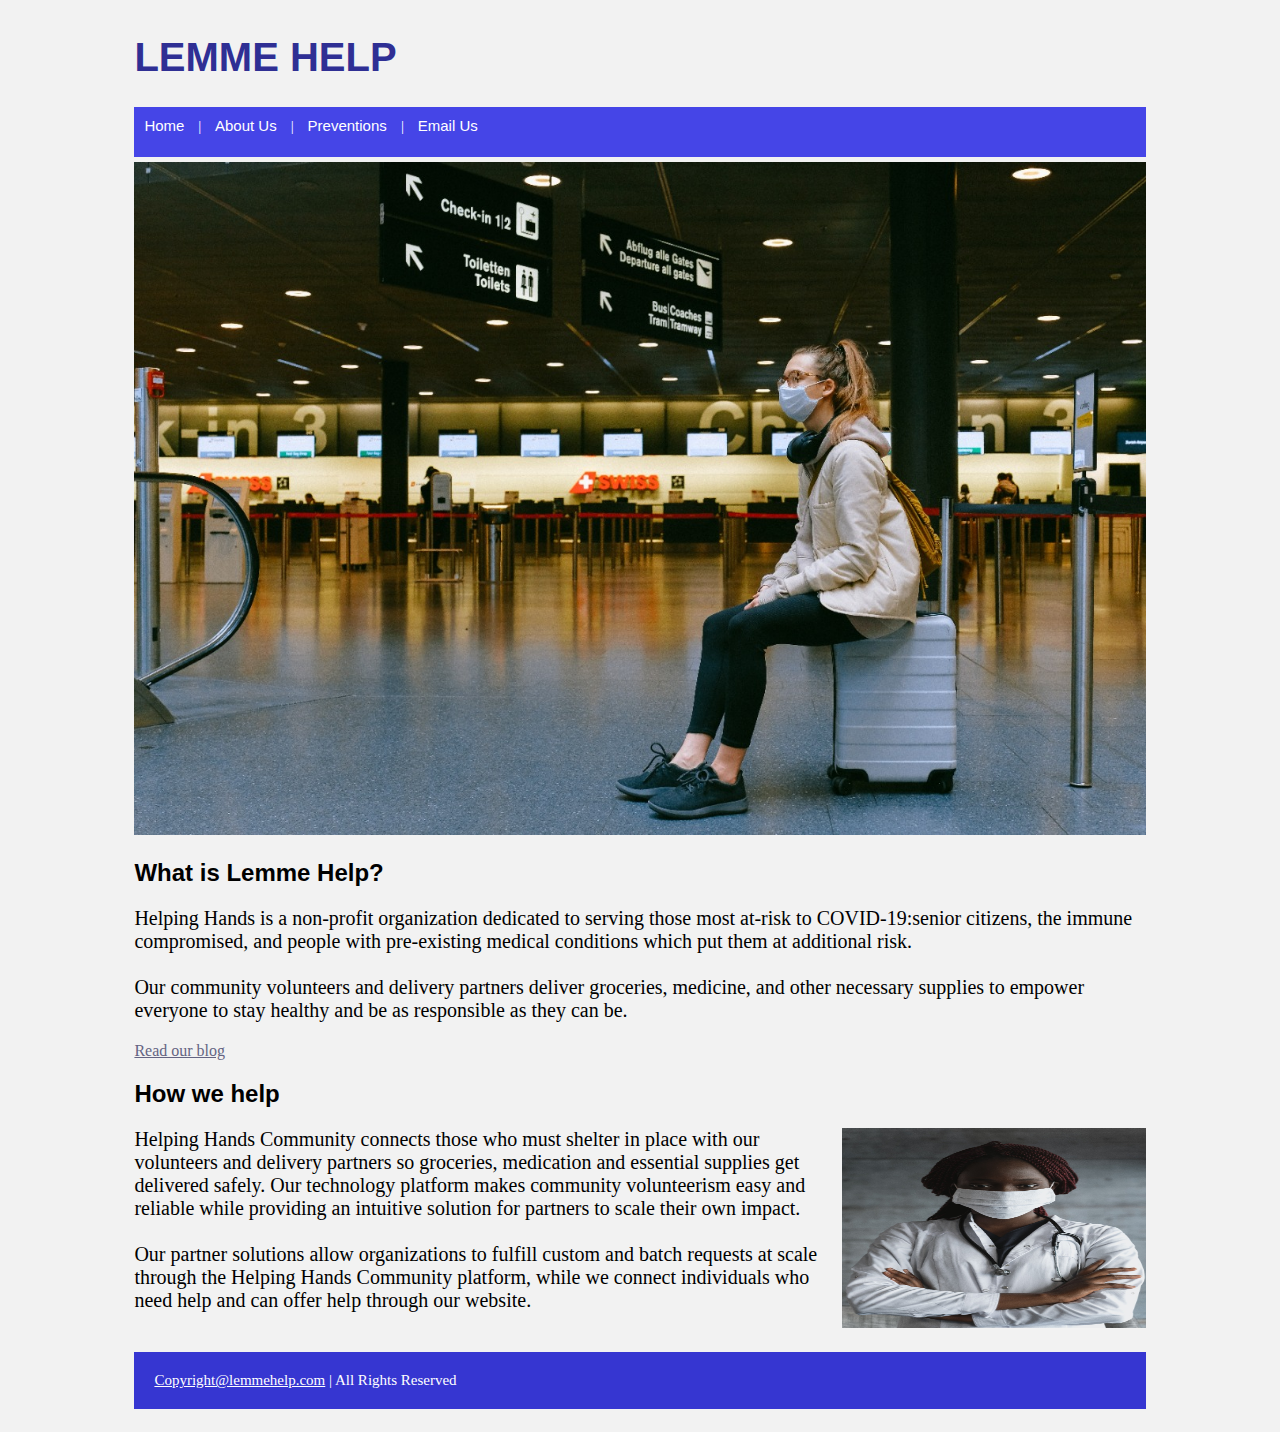
<file: index.html>
<!DOCTYPE html>
<html lang="en">
<head>
    <meta charset="UTF-8">
    <meta http-equiv="X-UA-Compatible" content="IE=edge">
    <meta name="viewport" content="width=device-width, initial-scale=1.0">
    <link rel="stylesheet" href="style.css">
    <title>Assignment #5/ ID:5692 / Student Name: Sulyne Baipu</title>
</head>
<body>
    <div class="container">
        <h1 class="title"> Lemme Help </h1>
        <nav class="nav-bar">
            <a href="index.html"> Home</a> |
            <a href="about.html"> About Us </a> |
            <a href="prevention.html"> Preventions </a> |
            <a href="mailto:sulyneb@gmail.com"> Email Us </a>
        </nav>
        <div class="whitegirl">
            <img src="whitegirl.jpg" alt="girl at airport"/>
        </div>
        <div class="content">
            <h2>What is Lemme Help?</h2>
            <p>
                Helping Hands is a non-profit organization dedicated to serving those most at-risk 
                to COVID-19:senior citizens, the immune compromised, and people with pre-existing 
                medical conditions which put them at additional risk.<br><br>Our community volunteers and 
                delivery partners deliver groceries, medicine, and other necessary supplies 
                to empower everyone to stay healthy and be as responsible as they can be.
            </p>
            <a href="#">Read our blog</a>
            <h2>How we help</h2>
            <p>
                <img src="doctor.jpg" alt="doctor">
                Helping Hands Community connects those who must shelter in place with our
                volunteers and delivery partners so groceries, medication and essential
                supplies get delivered safely. Our technology platform makes community
                volunteerism easy and reliable while providing an intuitive solution for
                partners to scale their own impact.<br><br>
                Our partner solutions allow organizations to fulfill custom and batch requests
                at scale through the Helping Hands Community platform, while we connect
                individuals who need help and can offer help through our website.
            </p>    
        </div>
        <div class="copyright">
            <p>
                <a href="#">Copyright@lemmehelp.com</a> | All Rights Reserved
            </p>
        </div>
        
    </div>
</body>
</html>
</file>
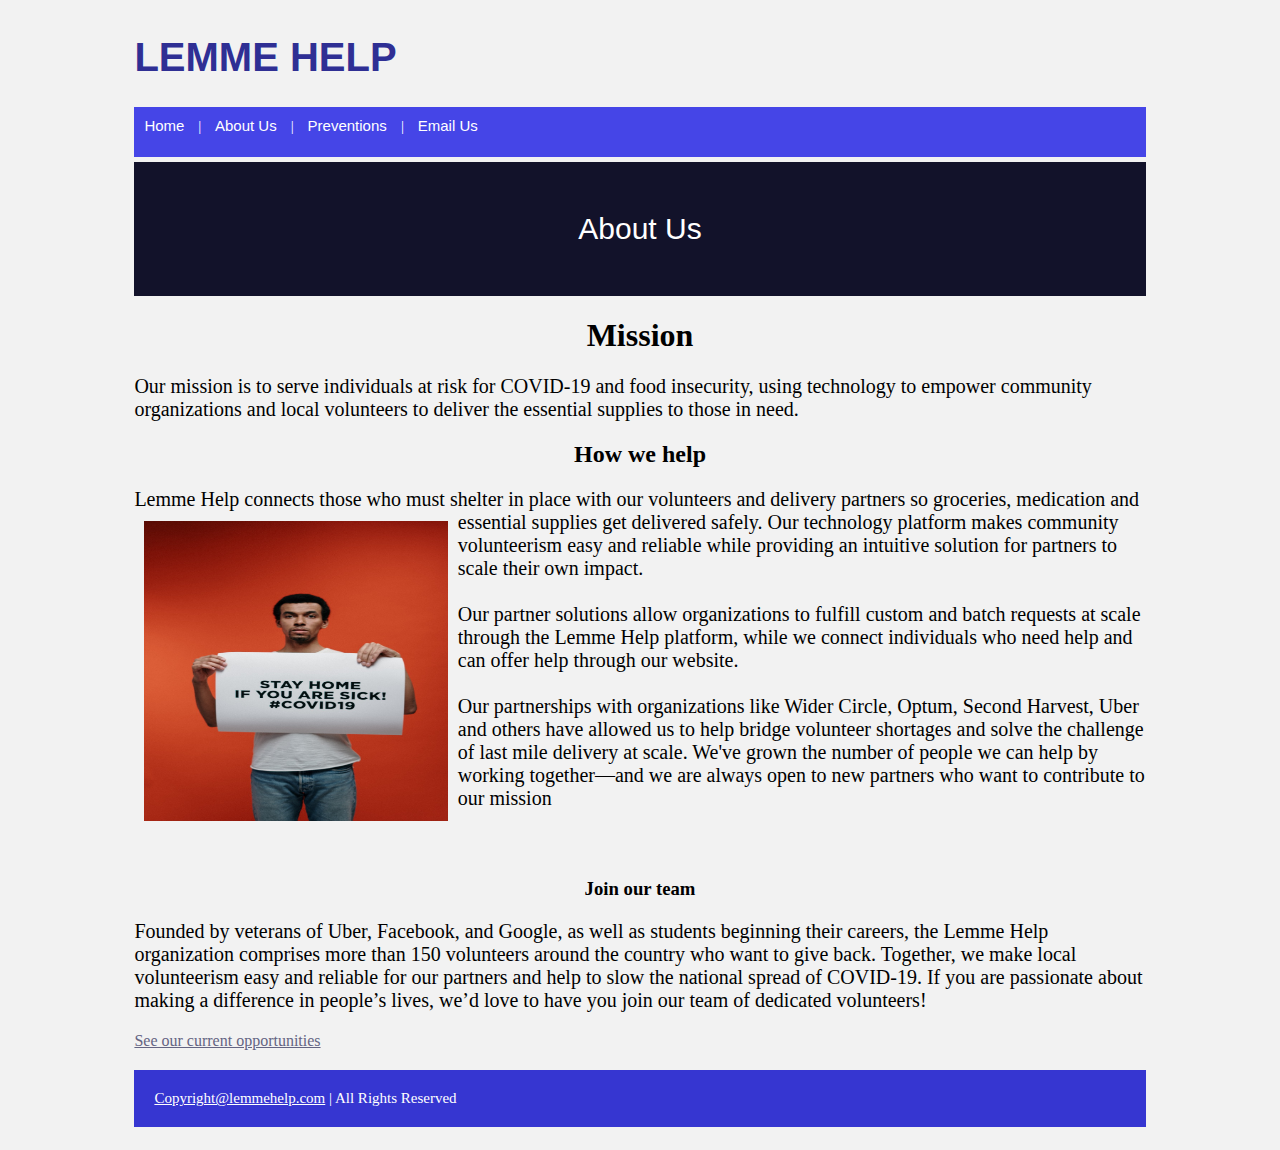
<file: about.html>
<!DOCTYPE html>
<html lang="en">
<head>
    <meta charset="UTF-8">
    <meta http-equiv="X-UA-Compatible" content="IE=edge">
    <meta name="viewport" content="width=device-width, initial-scale=1.0">
    <link rel="stylesheet" href="style.css">
    <title>Assignment #5/ ID: 5692/ Student Name: Sulyne Baipu</title>
</head>
<body>
    <div class="container">
        <h1 class="title"> Lemme Help </h1>
        <nav class="nav-bar">
            <a href="index.html"> Home</a> |
            <a href="about.html"> About Us </a> |
            <a href="prevention.html"> Preventions </a> |
            <a href="mailto:sulyneb@gmail.com"> Email Us </a>
        </nav>
        <div class="about">
            <p>About Us</p>
        </div>
        <div class="about-content">
            <h1>Mission</h1>
            <p>
                Our mission is to serve individuals at risk for COVID-19 and food insecurity, 
                using technology to empower community organizations and local volunteers to deliver 
                the essential supplies to those in need.
            </p>
            <h2>How we help</h2>
            <p>
                Lemme Help connects those who must shelter in place with our volunteers and delivery 
                partners so groceries, medication and essential supplies get delivered safely.
                <img src="man.jpg" alt="man"> 
                Our technology platform makes community volunteerism easy and reliable while 
                providing an intuitive solution for partners to scale their own impact.<br><br>
                Our partner solutions allow organizations to fulfill custom and batch
                requests at scale through the Lemme Help platform, while we connect
                individuals who need help and can offer help through our website.<br><br>
                Our partnerships with organizations like Wider Circle, Optum, Second
                Harvest, Uber and others have allowed us to help bridge volunteer
                shortages and solve the challenge of last mile delivery at scale. We've
                grown the number of people we can help by working together—and we
                are always open to new partners who want to contribute to our mission
            </p><br>
            <h3>Join our team</h3>
            <p>Founded by veterans of Uber, Facebook, and Google, as well as students beginning 
                their careers, the Lemme Help organization comprises more than 150 volunteers around 
                the country who want to give back. Together, we make local volunteerism easy and 
                reliable for our partners and help to slow the national spread of COVID-19.
                If you are passionate about making a difference in people’s lives, we’d love to 
                have you join our team of dedicated volunteers!
            </p>    
        </div>
        <a href="#">See our current opportunities</a>
        <div class="copyright">
            <p>
                <a href="#">Copyright@lemmehelp.com</a> | All Rights Reserved
            </p>
        </div>
        
    </div>
</body>
</html>
</file>
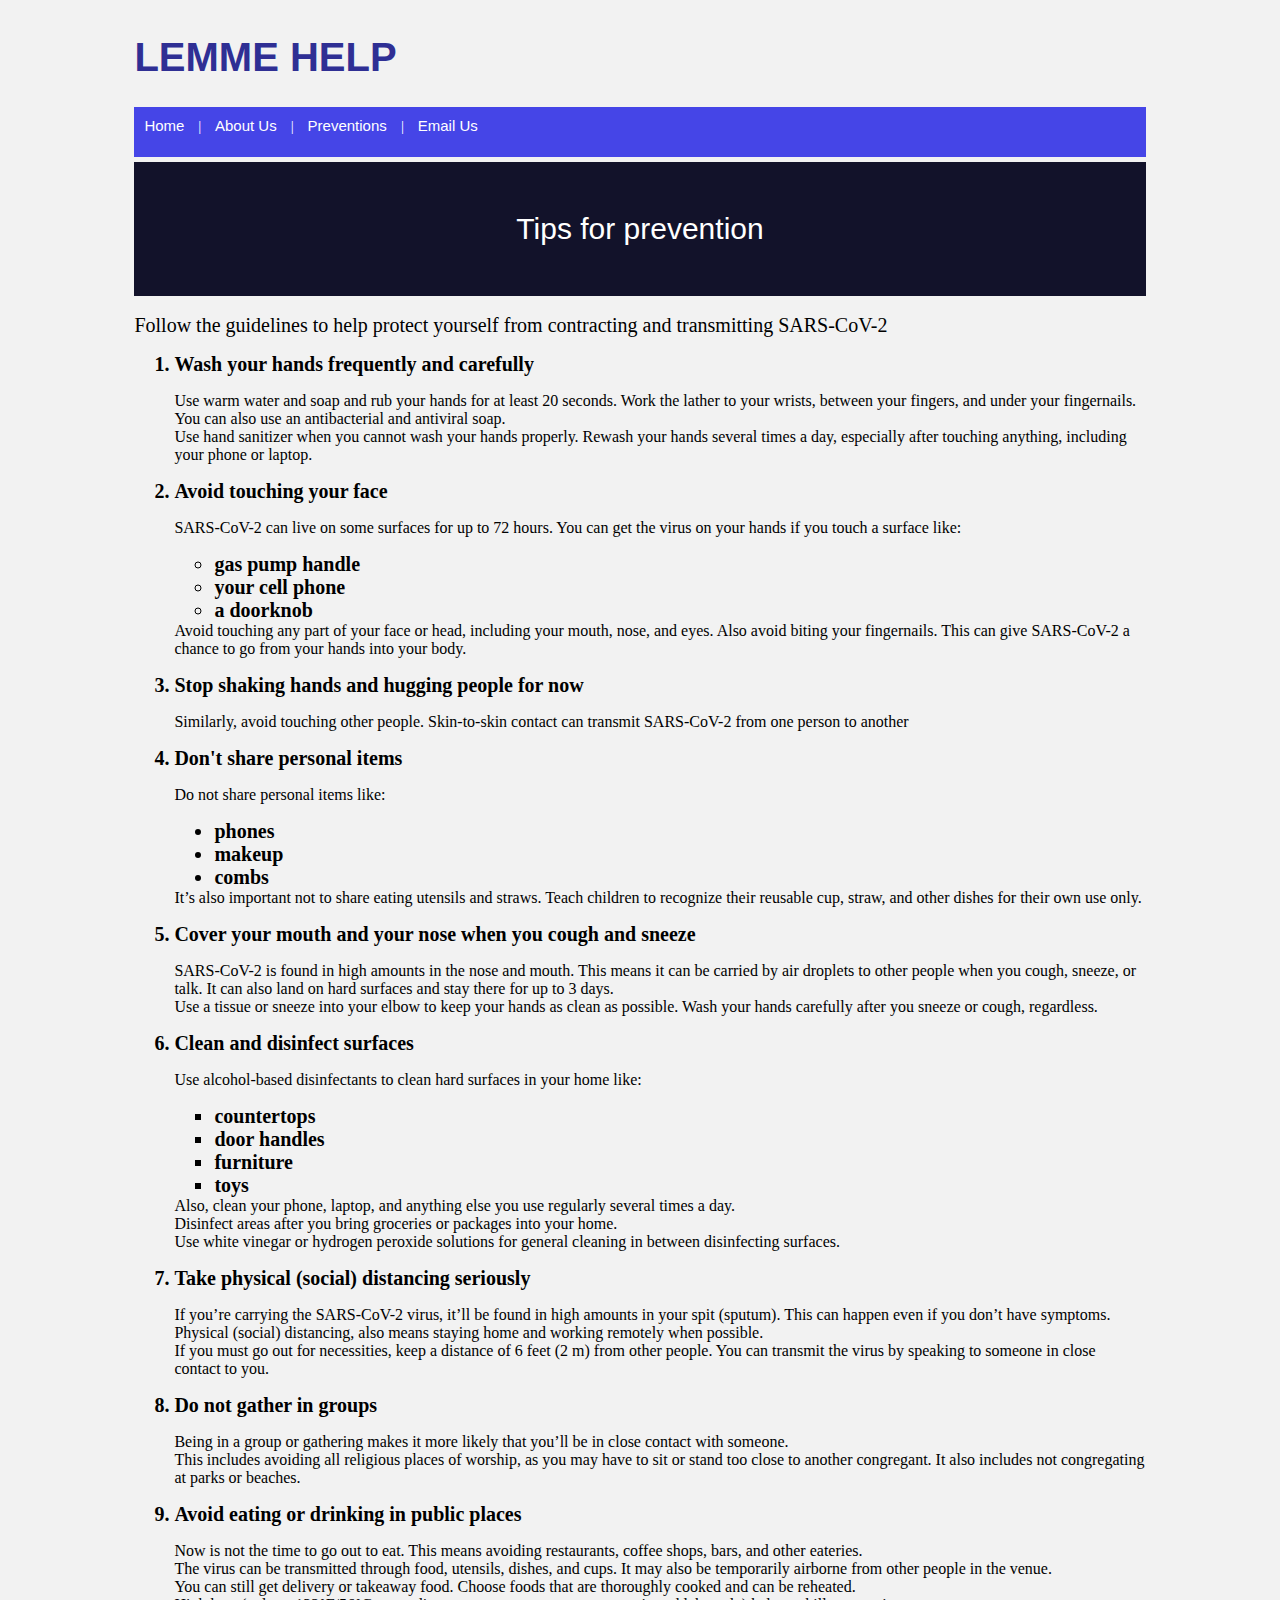
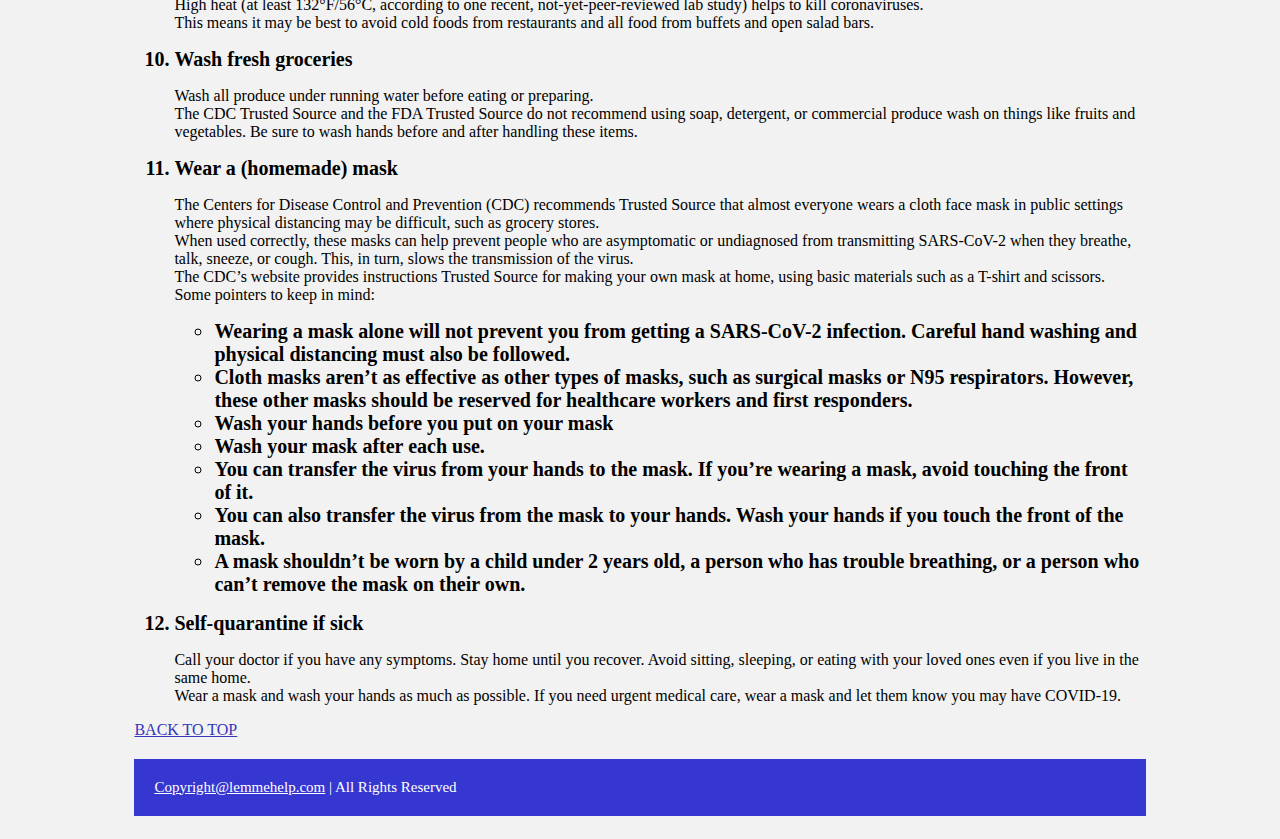
<file: prevention.html>
<!DOCTYPE html>
<html lang="en">
<head>
    <meta charset="UTF-8">
    <meta http-equiv="X-UA-Compatible" content="IE=edge">
    <meta name="viewport" content="width=device-width, initial-scale=1.0">
    <link rel="stylesheet" href="style.css">
    <title>Assignment #5/ ID: 5692/ Student Name: Sulyne Baipu</title>
</head>
<body>
    <div class="container">
        <h1 class="title" id="top"> Lemme Help </h1>
        <nav class="nav-bar">
            <a href="index.html"> Home</a> |
            <a href="about.html"> About Us </a> |
            <a href="prevention.html"> Preventions </a> |
            <a href="mailto:sulyneb@gmail.com"> Email Us </a>
        </nav>
        <div class="prevention">
            <p>Tips for prevention</p>
        </div>
        <br>
        <span>
            Follow the guidelines to help protect yourself from contracting and transmitting 
            SARS-CoV-2
        </span>
        <div class="prevention-content">
            <ol type="1">
                <li>Wash your hands frequently and carefully</li>
                    <p>
                        Use warm water and soap and rub your hands for at least 20 seconds. Work the lather to your wrists,
                        between your fingers, and under your fingernails. You can also use an antibacterial and antiviral soap.
                        <br>
                        Use hand sanitizer when you cannot wash your hands properly. Rewash your hands several times a day,
                        especially after touching anything, including your phone or laptop.
                    </p>
                <li> Avoid touching your face</li>
                    <div>
                    <p>SARS-CoV-2 can live on some surfaces for up to 72 hours. You can get the virus on your hands if you
                    touch a surface like:
                        <ul type="Circle">
                            <li>gas pump handle</li>
                            <li>your cell phone</li>
                            <li>a doorknob</li>
                        </ul>
                    Avoid touching any part of your face or head, including your mouth, nose, and eyes. Also avoid biting
                    your fingernails. This can give SARS-CoV-2 a chance to go from your hands into your body.
                    </p>
                    </div>
                <li>Stop shaking hands and hugging people for now</li>
                <p>Similarly, avoid touching other people. Skin-to-skin contact can transmit SARS-CoV-2 from one person
                    to another
                </p>
                <li>Don't share personal items</li>
                <p>Do not share personal items like:
                        <ul type="disc">
                            <li>phones</li>
                            <li>makeup</li>
                            <li>combs</li>
                        </ul>
                    It’s also important not to share eating utensils and straws. Teach children to recognize their reusable
                    cup, straw, and other dishes for their own use only.
                </p>
                <li>Cover your mouth and your nose when you cough and sneeze</li>
                <p>SARS-CoV-2 is found in high amounts in the nose and mouth. This means it can be carried by air
                    droplets to other people when you cough, sneeze, or talk. It can also land on hard surfaces and stay there
                    for up to 3 days.<br>
                    Use a tissue or sneeze into your elbow to keep your hands as clean as possible. Wash your hands
                    carefully after you sneeze or cough, regardless.
                </p>
                <li>Clean and disinfect surfaces</li>
                <p>Use alcohol-based disinfectants to clean hard surfaces in your home like:
                    <ul type="square">
                        <li>countertops</li>
                        <li>door handles</li>
                        <li>furniture</li>
                        <li>toys</li>
                    </ul>
                    Also, clean your phone, laptop, and anything else you use regularly several times a day.<br>
                    Disinfect areas after you bring groceries or packages into your home.<br>
                    Use white vinegar or hydrogen peroxide solutions for general cleaning in between disinfecting surfaces.
                </p>
                <li>Take physical (social) distancing seriously</li>
                <p>If you’re carrying the SARS-CoV-2 virus, it’ll be found in high amounts in your spit (sputum). This can
                    happen even if you don’t have symptoms.<br>
                    Physical (social) distancing, also means staying home and working remotely when possible.<br>
                    If you must go out for necessities, keep a distance of 6 feet (2 m) from other people. You can transmit
                    the virus by speaking to someone in close contact to you.
                </p>
                <li>Do not gather in groups</li>
                <p>Being in a group or gathering makes it more likely that you’ll be in close contact with someone.<br>
                    This includes avoiding all religious places of worship, as you may have to sit or stand too close to
                    another congregant. It also includes not congregating at parks or beaches.
                </p>
                <li>Avoid eating or drinking in public places</li>
                <p>Now is not the time to go out to eat. This means avoiding restaurants, coffee shops, bars, and other
                    eateries.<br>
                    The virus can be transmitted through food, utensils, dishes, and cups. It may also be temporarily
                    airborne from other people in the venue.<br>
                    You can still get delivery or takeaway food. Choose foods that are thoroughly cooked and can be
                    reheated.<br>
                    High heat (at least 132°F/56°C, according to one recent, not-yet-peer-reviewed lab study) helps to kill
                    coronaviruses.<br>
                    This means it may be best to avoid cold foods from restaurants and all food from buffets and open salad
                    bars.
                </p>
                <li>Wash fresh groceries</li>
                <p>Wash all produce under running water before eating or preparing.<br>
                    The CDC Trusted Source and the FDA Trusted Source do not recommend using soap, detergent, or
                    commercial produce wash on things like fruits and vegetables. Be sure to wash hands before and after
                    handling these items.
                </p>
                <li>Wear a (homemade) mask</li>
                <p>The Centers for Disease Control and Prevention (CDC) recommends Trusted Source that almost
                    everyone wears a cloth face mask in public settings where physical distancing may be difficult, such as
                    grocery stores.<br>
                    When used correctly, these masks can help prevent people who are asymptomatic or undiagnosed from
                    transmitting SARS-CoV-2 when they breathe, talk, sneeze, or cough. This, in turn, slows the
                    transmission of the virus.<br>
                    The CDC’s website provides instructions Trusted Source for making your own mask at home, using
                    basic materials such as a T-shirt and scissors.<br>
                    Some pointers to keep in mind:
                        <ul type="Circle">
                            <li>Wearing a mask alone will not prevent you from getting a SARS-CoV-2 infection. Careful hand
                                washing and physical distancing must also be followed.</li>
                            <li>Cloth masks aren’t as effective as other types of masks, such as surgical masks or N95
                                respirators. However, these other masks should be reserved for healthcare workers and first
                                responders.</li>
                            <li>Wash your hands before you put on your mask</li>
                            <li>Wash your mask after each use.</li>
                            <li>You can transfer the virus from your hands to the mask. If you’re wearing a mask, avoid
                                touching the front of it.</li>
                            <li>You can also transfer the virus from the mask to your hands. Wash your hands if you touch the
                                front of the mask.</li>
                            <li>A mask shouldn’t be worn by a child under 2 years old, a person who has trouble breathing, or a
                                person who can’t remove the mask on their own.
                            </li>
                        </ul>
                   
                </p>
                <li> Self-quarantine if sick</li>
                <p>Call your doctor if you have any symptoms. Stay home until you recover. Avoid sitting, sleeping, or
                    eating with your loved ones even if you live in the same home.<br>
                    Wear a mask and wash your hands as much as possible. If you need urgent medical care, wear a mask
                    and let them know you may have COVID-19.
                </p>
            </ol>
        </div>
        <div class="bookmark">
            <a href="#top">Back to top</a>
        </div>
        <div class="copyright">
            <p>
                <a href="#">Copyright@lemmehelp.com</a> | All Rights Reserved
            </p>
        </div>
        
    </div>
</body>
</html>
</file>
<file: style.css>
*{
    box-sizing: border-box;
}
body{
    background-color: rgb(242, 242, 242);
}
.container{
    width: 80%;
    margin: auto;
    position: relative;
    overflow: hidden;
}
.title{
    font-family: Arial, Helvetica, sans-serif;
    font-size: 2.5em;
    font-weight: 600;
    text-transform: uppercase;
    color: rgb(47, 47, 148);
}
nav{
    background-color: rgb(69, 69, 231);
    padding-top: 10px;
    font-size: 15px;
    color: #ffffff;
    height: 50px;
    margin-bottom: 5px;
}
.container .nav-bar a{
    color: #ffffff;
    padding: 10px;
    font-family: Arial, Helvetica, sans-serif;
    text-decoration: none;
    font-weight: 100;
}
.container .whitegirl img{
    width: 100%;
    height: auto;
}
h2{
    color:  rgb(0,0,0);
    font-family: Arial, Helvetica, sans-serif;
    font-weight: 400px;
}
.container .content p{
    font-size: 20px;

}
.container .content img{
    float: right;
    width: 30%;
    height: 200px;
    position: relative;
}
.container .copyright{
    padding-top: 10px;
}
.container .copyright p{
    background-color: rgb(54, 54, 209);
    color: #ffffff;
    font-size: 15px;
    padding: 20px;
    margin-top: 10px;
}
.container .copyright p a{
    color: #ffffff;
}
.container .about p{
    background-color: rgb(18, 18, 42);
    color: #ffffff;
    text-align: center;
    padding: 50px;
    font-size: 30px;
    font-weight: 400;
    text-decoration: none;
    margin: 0;
    font-family: Arial, Helvetica, sans-serif;
}
.container .about-content h1{
    text-align: center;
    font-family: 'Times New Roman', Times, serif;
}
.container .about-content h2{
    text-align: center;
    font-family: 'Times New Roman', Times, serif;
}
.container .about-content h3{
    text-align: center;
    font-family: 'Times New Roman', Times, serif;
    margin-top: 30px;
}
.container .about-content p{
    font-size: 20px;
}
.container .about-content p img{
    float: left;
    margin: 10px;
    width: 30%;
    height: 300px;
}
.container a{
    color: rgb(100,100,130);
}

.container .prevention p{
    background-color: rgb(18, 18, 42);
    color: #ffffff;
    text-align: center;
    padding: 50px;
    font-size: 30px;
    font-weight: 400;
    text-decoration: none;
    margin: 0;
    font-family: Arial, Helvetica, sans-serif;
}
.container span{
    font-size: 20px;
}
.container .prevention-content h2{
    font-family: 'Times New Roman', Times, serif;
}
.container .bookmark a{
    text-transform: uppercase;
    color: rgb(54, 54, 189);
}
.container .prevention-content ol li {
    color: rgb(0,0,0);
    font-size: 20px;
    font-weight: bold;
}
</file>
